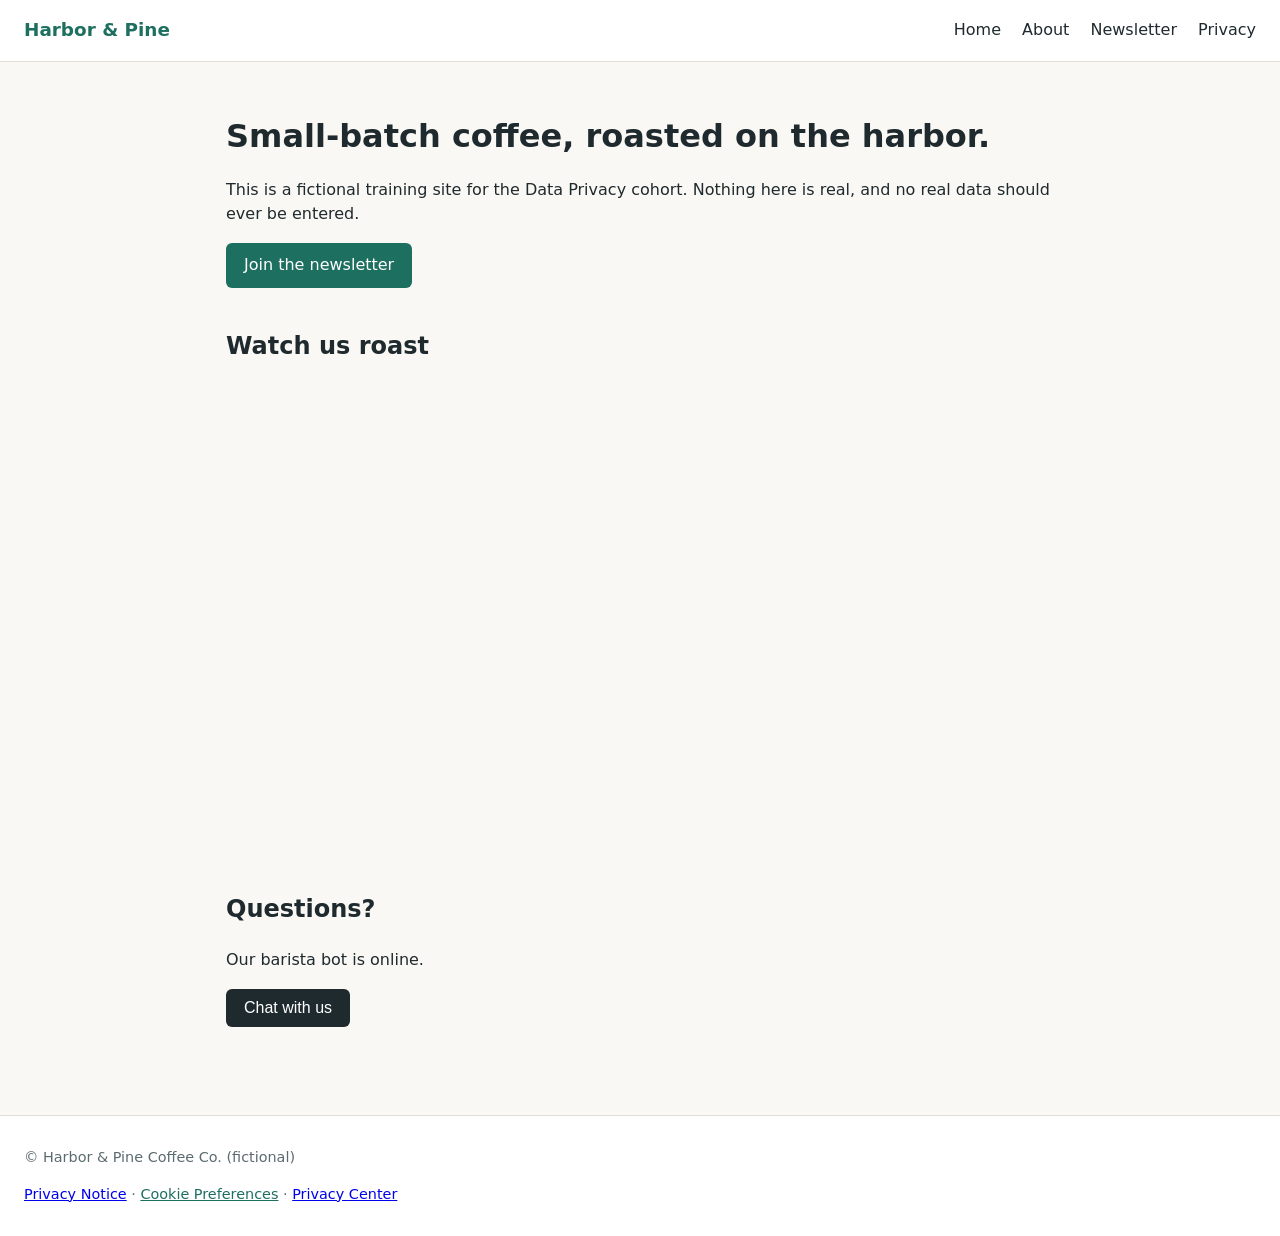
<file: index.html>
<!DOCTYPE html>
<html lang="en">
<head>
  <meta charset="utf-8">
  <meta name="viewport" content="width=device-width, initial-scale=1">
  <title>Harbor &amp; Pine Coffee Co.</title>
  <link rel="stylesheet" href="assets/css/site.css">
  	
  <!--Auto Blocking -->
  <script type="text/javascript" src="https://cdn-prod.securiti.ai/consent/auto_blocking/ed91c418-0537-4d55-90cb-bcb3c584dd65/a604147b-4460-45cf-9242-949e4db774b0.js"></script>

  <!-- ===== SECURITI-COOKIE-BANNER: paste the Securiti consent code here ===== -->

	<!--Production Code -->

<!-- After adding this script, call setConsentBannerParams({uuid: <unique id> }) to set unique ID for a customer.  -->
<script>
(function () {
	var s = document.createElement('script');
	s.src = 'https://cdn-prod.securiti.ai/consent/cookie-consent-sdk-loader.js';
	s.setAttribute('data-tenant-uuid', 'ed91c418-0537-4d55-90cb-bcb3c584dd65');
	s.setAttribute('data-domain-uuid', 'a604147b-4460-45cf-9242-949e4db774b0');
	s.setAttribute('data-backend-url', 'https://app.securiti.ai');
	s.setAttribute('data-skip-css', 'false');
	s.defer = true;
	var parent_node = document.head || document.body;
	parent_node.appendChild(s);
})()
</script>
  <!-- ===== END SECURITI-COOKIE-BANNER ===== -->

  <!-- Site analytics -->
  <script src="assets/js/analytics.js"></script>
</head>
<body>
  <header class="site-header">
    <a class="brand" href="index.html">Harbor &amp; Pine</a>
    <nav>
      <a href="index.html">Home</a>
      <a href="about.html">About</a>
      <a href="contact.html">Newsletter</a>
      <a href="privacy.html">Privacy</a>
    </nav>
  </header>

  <main>
    <section class="hero">
      <h1>Small-batch coffee, roasted on the harbor.</h1>
      <p>This is a fictional training site for the Data Privacy cohort. Nothing here is real, and no real data should ever be entered.</p>
      <a class="btn" href="contact.html">Join the newsletter</a>
    </section>

    <section>
      <h2>Watch us roast</h2>
      <!-- Third-party embed: sets YouTube cookies. Used in Session 2 to discuss iframe blocking. -->
      <div class="video">
        <iframe width="560" height="315"
          src="https://www.youtube.com/embed/aqz-KE-bpKQ"
          title="Sample video" frameborder="0"
          allow="accelerometer; encrypted-media; picture-in-picture" allowfullscreen></iframe>
      </div>
    </section>

    <section>
      <h2>Questions?</h2>
      <p>Our barista bot is online.</p>
      <button class="btn secondary" id="chat-open">Chat with us</button>
      <div id="chat-panel" hidden><p>Thanks! A barista will be with you shortly. (Not really. This is a training site.)</p></div>
    </section>
  </main>

  <footer class="site-footer">
    <p>&copy; Harbor &amp; Pine Coffee Co. (fictional)</p>
    <p>
      <a href="privacy.html">Privacy Notice</a> ·
      <!-- Opens the Securiti cookie preference center once the banner is deployed -->
      <button class="cmp-revoke-consent linklike" onclick="if (typeof showConsentPreferencesPopup === 'function') { showConsentPreferencesPopup(); } else { alert('Cookie banner not deployed yet.'); }">Cookie Preferences</button>
      · <a id="privacy-center-link" href="#">Privacy Center</a>
    </p>
  </footer>

  <!-- A/B test bucket. Assigns the visitor to a homepage variant. -->
  <script src="assets/js/abtest.js"></script>

  <script src="assets/js/marketing-pixel.js"></script>
  <script src="assets/js/chat-widget.js"></script>
</body>
</html>
</file>
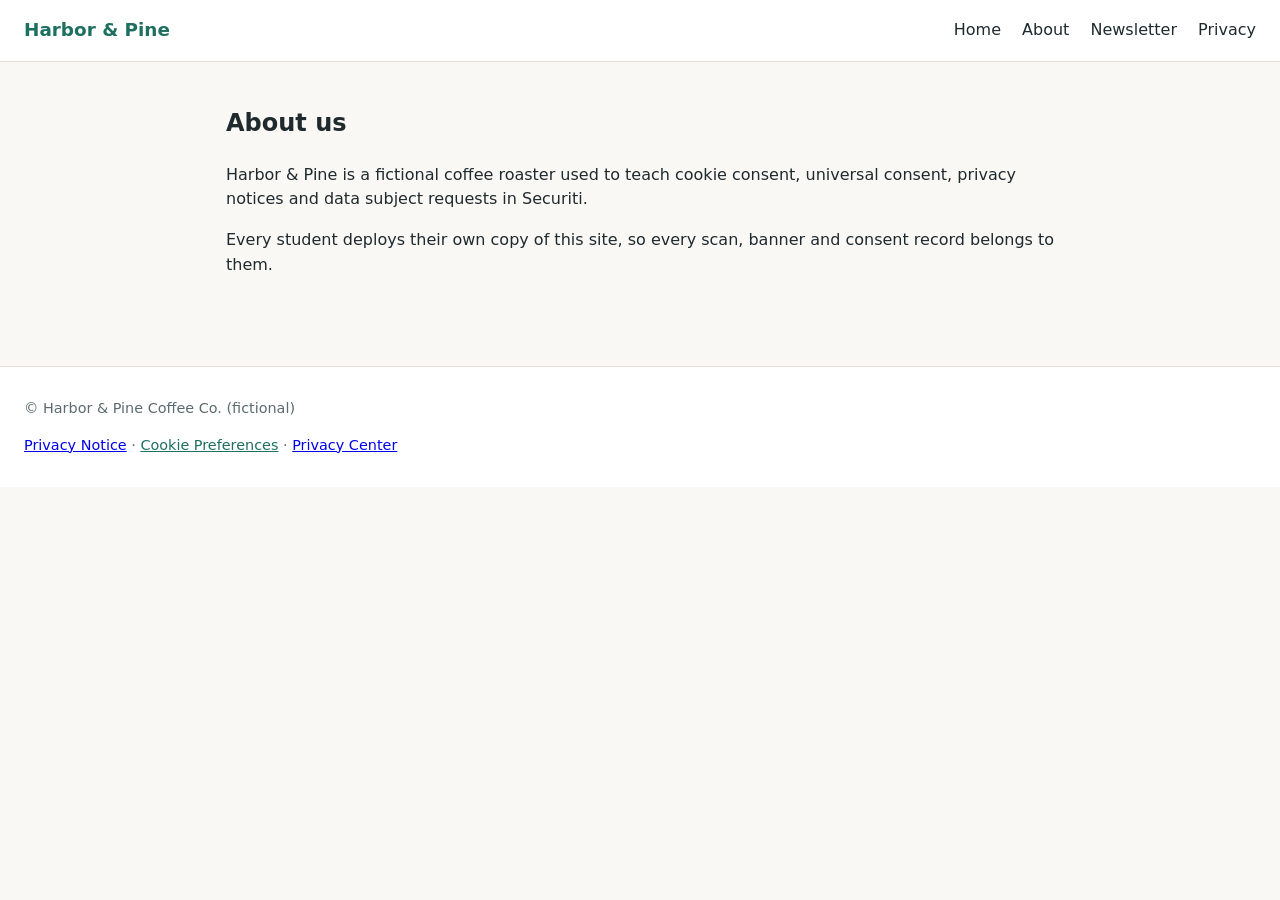
<file: about.html>
<!DOCTYPE html>
<html lang="en">
<head>
  <meta charset="utf-8">
  <meta name="viewport" content="width=device-width, initial-scale=1">
  <title>About | Harbor &amp; Pine Coffee Co.</title>
  <link rel="stylesheet" href="assets/css/site.css">
	
  <!--Auto Blocking -->
  <script type="text/javascript" src="https://cdn-prod.securiti.ai/consent/auto_blocking/ed91c418-0537-4d55-90cb-bcb3c584dd65/a604147b-4460-45cf-9242-949e4db774b0.js"></script>

  <!-- ===== SECURITI-COOKIE-BANNER: paste the Securiti consent code here ===== -->
<!--Production Code -->

<!-- After adding this script, call setConsentBannerParams({uuid: <unique id> }) to set unique ID for a customer.  -->
<script>
(function () {
	var s = document.createElement('script');
	s.src = 'https://cdn-prod.securiti.ai/consent/cookie-consent-sdk-loader.js';
	s.setAttribute('data-tenant-uuid', 'ed91c418-0537-4d55-90cb-bcb3c584dd65');
	s.setAttribute('data-domain-uuid', 'a604147b-4460-45cf-9242-949e4db774b0');
	s.setAttribute('data-backend-url', 'https://app.securiti.ai');
	s.setAttribute('data-skip-css', 'false');
	s.defer = true;
	var parent_node = document.head || document.body;
	parent_node.appendChild(s);
})()
</script>
  <!-- ===== END SECURITI-COOKIE-BANNER ===== -->
	
  <!-- Site analytics -->
  <script src="assets/js/analytics.js"></script>
</head>
<body>
  <header class="site-header">
    <a class="brand" href="index.html">Harbor &amp; Pine</a>
    <nav>
      <a href="index.html">Home</a>
      <a href="about.html">About</a>
      <a href="contact.html">Newsletter</a>
      <a href="privacy.html">Privacy</a>
    </nav>
  </header>

  <main>
    <section>
      <h1>About us</h1>
      <p>Harbor &amp; Pine is a fictional coffee roaster used to teach cookie consent, universal consent, privacy notices and data subject requests in Securiti.</p>
      <p>Every student deploys their own copy of this site, so every scan, banner and consent record belongs to them.</p>
    </section>
  </main>

  <footer class="site-footer">
    <p>&copy; Harbor &amp; Pine Coffee Co. (fictional)</p>
    <p>
      <a href="privacy.html">Privacy Notice</a> ·
      <button class="cmp-revoke-consent linklike" onclick="if (typeof showConsentPreferencesPopup === 'function') { showConsentPreferencesPopup(); } else { alert('Cookie banner not deployed yet.'); }">Cookie Preferences</button>
      · <a id="privacy-center-link" href="#">Privacy Center</a>
    </p>
  </footer>

  <script src="assets/js/marketing-pixel.js"></script>
</body>
</html>
</file>
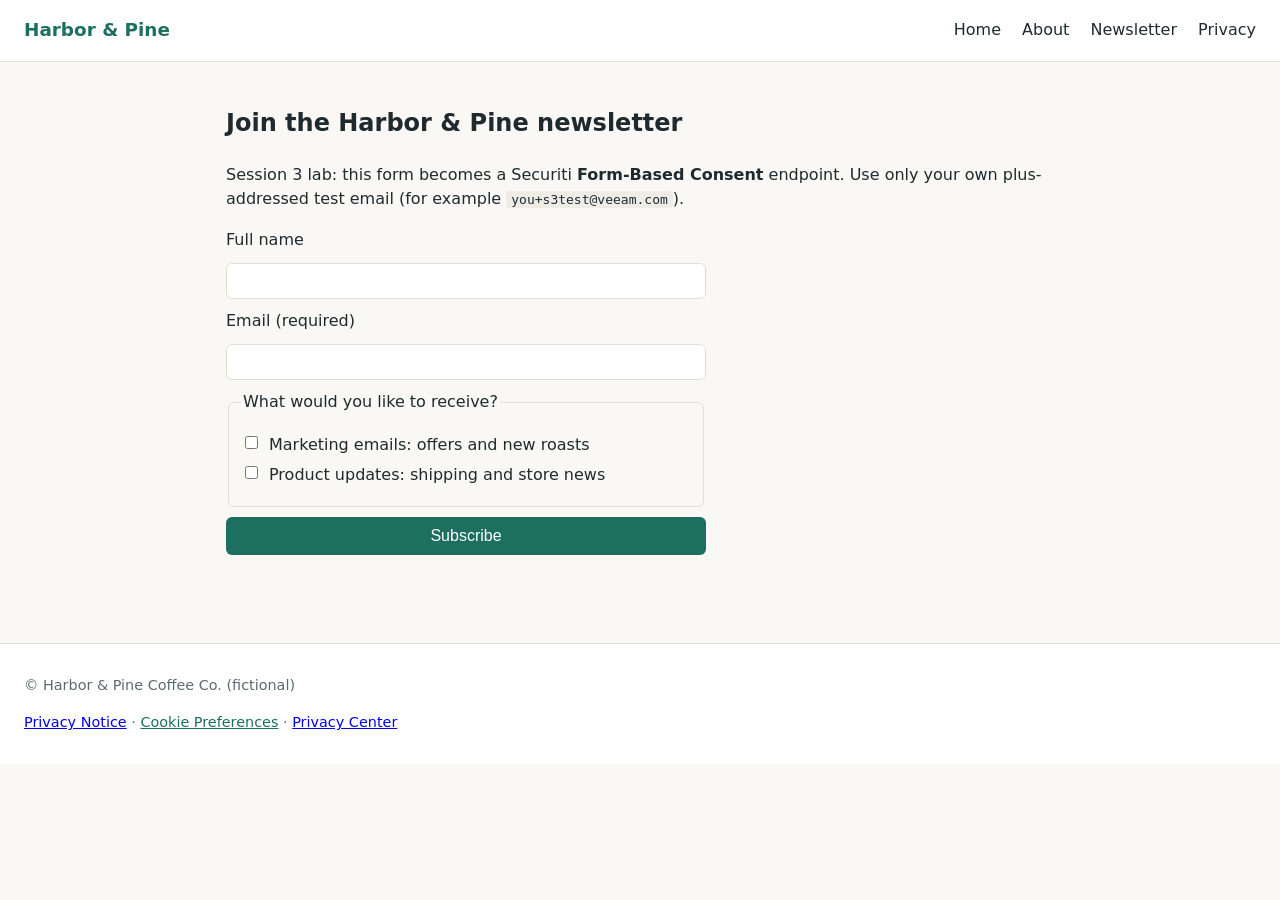
<file: contact.html>
<!DOCTYPE html>
<html lang="en">
<head>
  <meta charset="utf-8">
  <meta name="viewport" content="width=device-width, initial-scale=1">
  <title>Newsletter | Harbor &amp; Pine Coffee Co.</title>
  <link rel="stylesheet" href="assets/css/site.css">
	
  <!--Auto Blocking -->
  <script type="text/javascript" src="https://cdn-prod.securiti.ai/consent/auto_blocking/ed91c418-0537-4d55-90cb-bcb3c584dd65/a604147b-4460-45cf-9242-949e4db774b0.js"></script>
  <!-- ===== SECURITI-COOKIE-BANNER: paste the Securiti consent code here ===== -->

<!-- After adding this script, call setConsentBannerParams({uuid: <unique id> }) to set unique ID for a customer.  -->
<script>
(function () {
	var s = document.createElement('script');
	s.src = 'https://cdn-prod.securiti.ai/consent/cookie-consent-sdk-loader.js';
	s.setAttribute('data-tenant-uuid', 'ed91c418-0537-4d55-90cb-bcb3c584dd65');
	s.setAttribute('data-domain-uuid', 'a604147b-4460-45cf-9242-949e4db774b0');
	s.setAttribute('data-backend-url', 'https://app.securiti.ai');
	s.setAttribute('data-skip-css', 'false');
	s.defer = true;
	var parent_node = document.head || document.body;
	parent_node.appendChild(s);
})()
</script>
  <!-- ===== END SECURITI-COOKIE-BANNER ===== -->

  <!-- Site analytics -->
  <script src="assets/js/analytics.js"></script>
</head>
<body>
  <header class="site-header">
    <a class="brand" href="index.html">Harbor &amp; Pine</a>
    <nav>
      <a href="index.html">Home</a>
      <a href="about.html">About</a>
      <a href="contact.html">Newsletter</a>
      <a href="privacy.html">Privacy</a>
    </nav>
  </header>

  <main>
    <section>
      <h1>Join the Harbor &amp; Pine newsletter</h1>
      <p>Session 3 lab: this form becomes a Securiti <strong>Form-Based Consent</strong> endpoint. Use only your own plus-addressed test email (for example <code>you+s3test@veeam.com</code>).</p>

      <!-- Every field needs a name or id attribute so the Securiti form extractor plugin can read it. -->
      <form id="newsletter-form" name="newsletter-form" class="form">
        <label for="full_name">Full name</label>
        <input type="text" id="full_name" name="full_name" autocomplete="off">

        <label for="email">Email (required)</label>
        <input type="email" id="email" name="email" required autocomplete="off">

        <fieldset>
          <legend>What would you like to receive?</legend>
          <label class="check">
            <input type="checkbox" id="consent_marketing" name="consent_marketing" value="yes">
            Marketing emails: offers and new roasts
          </label>
          <label class="check">
            <input type="checkbox" id="consent_product_updates" name="consent_product_updates" value="yes">
            Product updates: shipping and store news
          </label>
        </fieldset>

        <button type="submit" class="btn" id="subscribe_btn" name="subscribe_btn">Subscribe</button>
      </form>

      <div id="thanks" class="notice" hidden>
        <p><strong>Thanks!</strong> Your choices were submitted. Check the Consent Records table in Securiti, then check your consent sink.</p>
      </div>
    </section>
  </main>

  <footer class="site-footer">
    <p>&copy; Harbor &amp; Pine Coffee Co. (fictional)</p>
    <p>
      <a href="privacy.html">Privacy Notice</a> ·
      <button class="cmp-revoke-consent linklike" onclick="if (typeof showConsentPreferencesPopup === 'function') { showConsentPreferencesPopup(); } else { alert('Cookie banner not deployed yet.'); }">Cookie Preferences</button>
      · <a id="privacy-center-link" href="#">Privacy Center</a>
    </p>
  </footer>

  <script>
    // GitHub Pages is static, so the form has nowhere to post.
    // preventDefault() stops the browser from navigating, but other submit listeners
    // (including the Securiti form consent code) still receive the event.
    document.getElementById('newsletter-form').addEventListener('submit', function (e) {
      e.preventDefault();
      document.getElementById('thanks').hidden = false;
    });
  </script>

  <!-- ===== SECURITI-FORM-CONSENT: paste the Consent Collection Code here (Session 3), immediately before </body> ===== -->

  <!-- ===== END SECURITI-FORM-CONSENT ===== -->
	
 <script src='https://cdn-prod.securiti.ai/consent/form-consent-sdk.js'></script>
    <script>window.addEventListener('load', function() {
    FormConsentSDK.initialize({
        codeGenMetadata:{"formPropertyId":"2","formSelector":"[id*=\"newsletter-form\"]","subjectIdentifiers":[{"name":"Full name","selector":"[name = \"full_name\"]","isPrimary":false},{"name":"email","selector":"[name = \"email\"]","isPrimary":true}],"consentIdentifiers":[{"type":"checkbox","name":"consent_marketing","selector":"[name = \"consent_marketing\"]","propertyId":921,"consentValue":"checked"},{"type":"checkbox","name":"consent_product_updates","selector":"[name = \"consent_product_updates\"]","propertyId":922,"consentValue":"checked"}],"consentTrigger":{"action":"click","selector":"[name = \"subscribe_btn\"]"}},
        url: 'https://app.securiti.ai/privaci/v1/',
        cmpQuill:'406aefaa-22f0-4f4b-9c66-df54d3d9562a',
        orgId:'1',
        onConsentSuccess: null,
        onConsentFailure: null
    })
})</script>
</body>
</html>
</file>
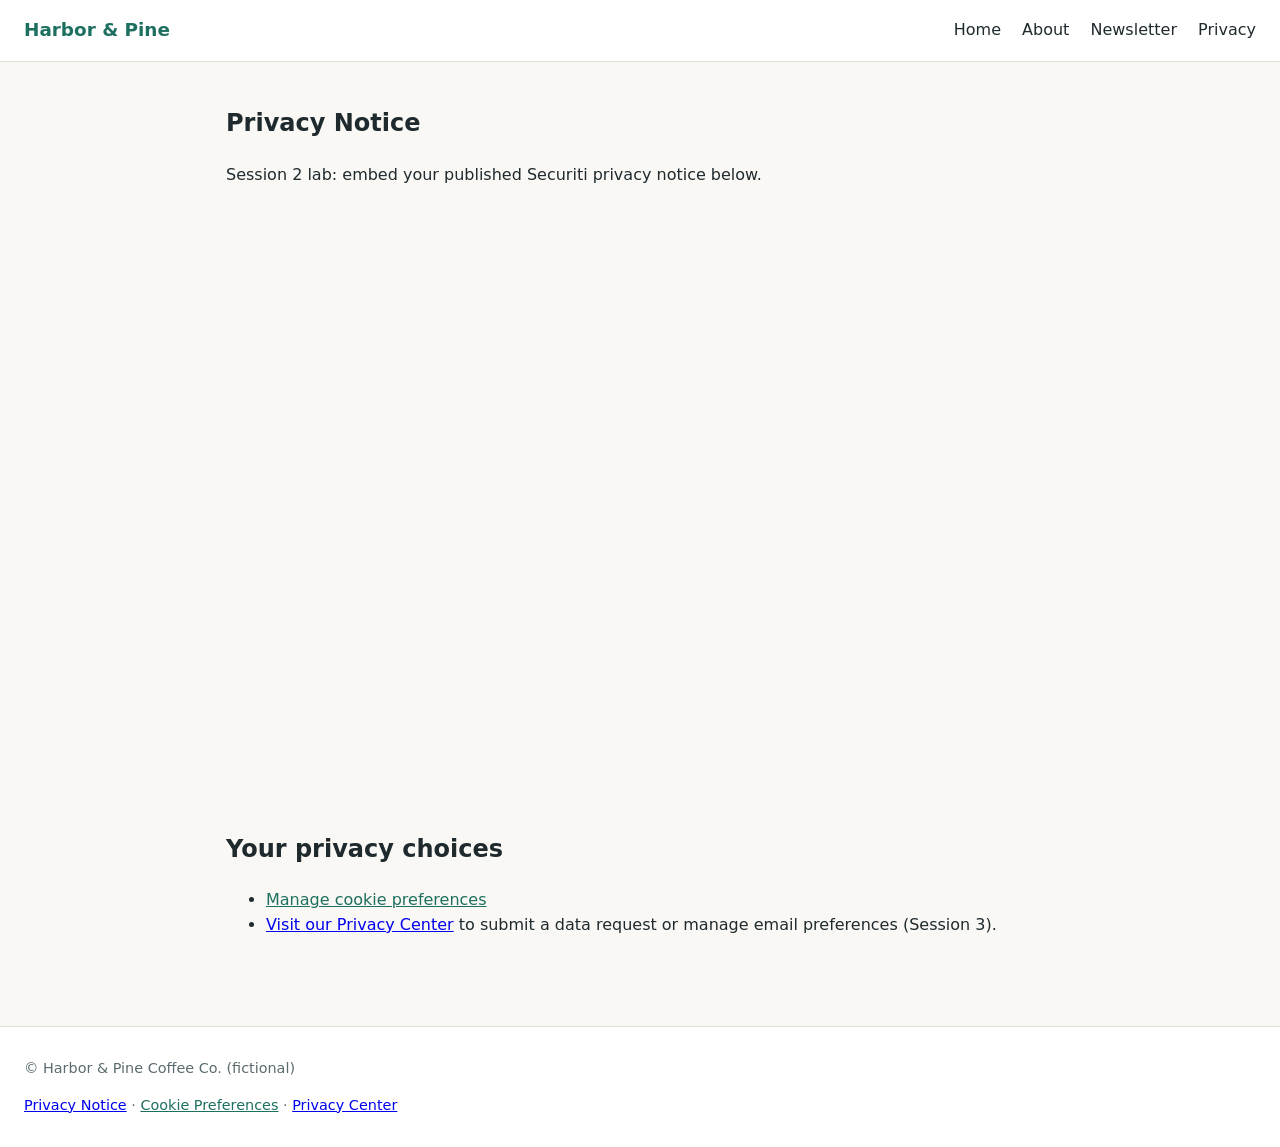
<file: privacy.html>
<!DOCTYPE html>
<html lang="en">
<head>

  <meta charset="utf-8">
  <meta name="viewport" content="width=device-width, initial-scale=1">
  <title>Privacy | Harbor &amp; Pine Coffee Co.</title>
  <link rel="stylesheet" href="assets/css/site.css">
  <!--Auto Blocking -->
  <script type="text/javascript" src="https://cdn-prod.securiti.ai/consent/auto_blocking/ed91c418-0537-4d55-90cb-bcb3c584dd65/a604147b-4460-45cf-9242-949e4db774b0.js"></script>



<!-- After adding this script, call setConsentBannerParams({uuid: <unique id> }) to set unique ID for a customer.  -->
<script>
(function () {
	var s = document.createElement('script');
	s.src = 'https://cdn-prod.securiti.ai/consent/cookie-consent-sdk-loader.js';
	s.setAttribute('data-tenant-uuid', 'ed91c418-0537-4d55-90cb-bcb3c584dd65');
	s.setAttribute('data-domain-uuid', 'a604147b-4460-45cf-9242-949e4db774b0');
	s.setAttribute('data-backend-url', 'https://app.securiti.ai');
	s.setAttribute('data-skip-css', 'false');
	s.defer = true;
	var parent_node = document.head || document.body;
	parent_node.appendChild(s);
})()
</script>
  <!-- ===== END SECURITI-COOKIE-BANNER ===== -->

  <!-- Site analytics -->
  <script src="assets/js/analytics.js"></script>
</head>
<body>
  <header class="site-header">
    <a class="brand" href="index.html">Harbor &amp; Pine</a>
    <nav>
      <a href="index.html">Home</a>
      <a href="about.html">About</a>
      <a href="contact.html">Newsletter</a>
      <a href="privacy.html">Privacy</a>
    </nav>
  </header>

  <main>
    <section>
      <h1>Privacy Notice</h1>
      <p>Session 2 lab: embed your published Securiti privacy notice below.</p>

      <!-- ===== SECURITI-PRIVACY-NOTICE =====
           1. In Privacy Notice Management, More (⋮) > Copy Embedded Link.
           2. Replace PASTE_EMBEDDED_LINK_HERE with the URL only. Since 1.152 the copy
              may give you <iframe src="..."> code: paste just the value inside src="...".
           3. Add your site origin under the notice's General Settings > Embeddable Domains
              (full URL with https://, e.g. https://yourname.github.io), then REPUBLISH the notice.
           4. (H2.7 stretch, section anchor links) add directly after the iframe:
              <script src="https://EMBED-ORIGIN/static/embed-notice/js/noticeEmbed.js" async></script>
              EMBED-ORIGIN = scheme + host of your embedded link, no path.
      -->
      <iframe id="privacy-notice-frame"
              src="about:blank"
              data-notice-src="https://privacy-central.securiti.ai/notice-embed/c085191a-05ed-470b-88df-5ea08b99b293"
              title="Privacy notice"
              style="width:100%; min-height:600px; border:0;"></iframe>
      <script>
        (function () {
          var f = document.getElementById('privacy-notice-frame');
          var src = f.getAttribute('data-notice-src');
          src = (src || '').trim();
          if (src.indexOf('http') === 0) { f.src = src; }
          else { f.insertAdjacentHTML('afterend', '<p class="notice">No privacy notice embedded yet.</p>'); f.style.display = 'none'; }
        })();

        // Auto-resize: Securiti's notice iframe posts { type: 'IFRAME_CONTENT_SIZE', payload: { height } }
        // (see "Creating a privacy notice using a wizard" > deployment). Verify against your release.
        window.addEventListener('message', function (event) {
          var d = event.data;
          if (d && d.type === 'IFRAME_CONTENT_SIZE' && d.payload && d.payload.height) {
            document.getElementById('privacy-notice-frame').style.height = d.payload.height + 'px';
          }
        });
      </script>
      <!-- ===== END SECURITI-PRIVACY-NOTICE ===== -->

      <h2>Your privacy choices</h2>
      <ul>
        <li><button class="cmp-revoke-consent linklike" onclick="if (typeof showConsentPreferencesPopup === 'function') { showConsentPreferencesPopup(); } else { alert('Cookie banner not deployed yet.'); }">Manage cookie preferences</button></li>
        <li><a id="privacy-center-link-body" href="#">Visit our Privacy Center</a> to submit a data request or manage email preferences (Session 3).</li>
      </ul>
    </section>
  </main>

  <footer class="site-footer">
    <p>&copy; Harbor &amp; Pine Coffee Co. (fictional)</p>
    <p>
      <a href="privacy.html">Privacy Notice</a> ·
      <button class="cmp-revoke-consent linklike" onclick="if (typeof showConsentPreferencesPopup === 'function') { showConsentPreferencesPopup(); } else { alert('Cookie banner not deployed yet.'); }">Cookie Preferences</button>
      · <a id="privacy-center-link" href="#">Privacy Center</a>
    </p>
  </footer>
</body>
</html>
</file>
<file: assets/css/site.css>
:root { --ink: #1f2a2e; --muted: #5b6b70; --accent: #1d6f5f; --bg: #faf8f4; --card: #ffffff; --line: #e4dfd6; }
* { box-sizing: border-box; }
body { margin: 0; font-family: system-ui, -apple-system, "Segoe UI", sans-serif; color: var(--ink); background: var(--bg); line-height: 1.55; }
.site-header { display: flex; justify-content: space-between; align-items: center; padding: 16px 24px; border-bottom: 1px solid var(--line); background: var(--card); flex-wrap: wrap; gap: 8px; }
.brand { font-weight: 700; color: var(--accent); text-decoration: none; font-size: 1.15rem; }
nav a { margin-left: 16px; color: var(--ink); text-decoration: none; }
nav a:hover { color: var(--accent); }
main { max-width: 860px; margin: 0 auto; padding: 24px 16px 48px; }
section { margin-bottom: 40px; }
.hero h1 { font-size: 2rem; margin-bottom: 8px; }
.btn { display: inline-block; background: var(--accent); color: #fff; border: 0; padding: 10px 18px; border-radius: 6px; font-size: 1rem; cursor: pointer; text-decoration: none; }
.btn.secondary { background: var(--ink); }
.linklike { background: none; border: 0; color: var(--accent); cursor: pointer; font: inherit; padding: 0; text-decoration: underline; }
.video { position: relative; padding-bottom: 56.25%; height: 0; overflow: hidden; }
.video iframe { position: absolute; inset: 0; width: 100%; height: 100%; }
.form { display: grid; gap: 10px; max-width: 480px; }
.form input[type=text], .form input[type=email] { padding: 8px 10px; border: 1px solid var(--line); border-radius: 6px; font-size: 1rem; }
fieldset { border: 1px solid var(--line); border-radius: 6px; padding: 12px; }
.check { display: flex; gap: 8px; align-items: flex-start; margin: 6px 0; }
.notice { background: #e9f4f1; border-left: 4px solid var(--accent); padding: 10px 14px; border-radius: 4px; }
.site-footer { border-top: 1px solid var(--line); padding: 16px 24px; color: var(--muted); font-size: .9rem; background: var(--card); }
code { background: #efece6; padding: 1px 5px; border-radius: 4px; }
</file>
